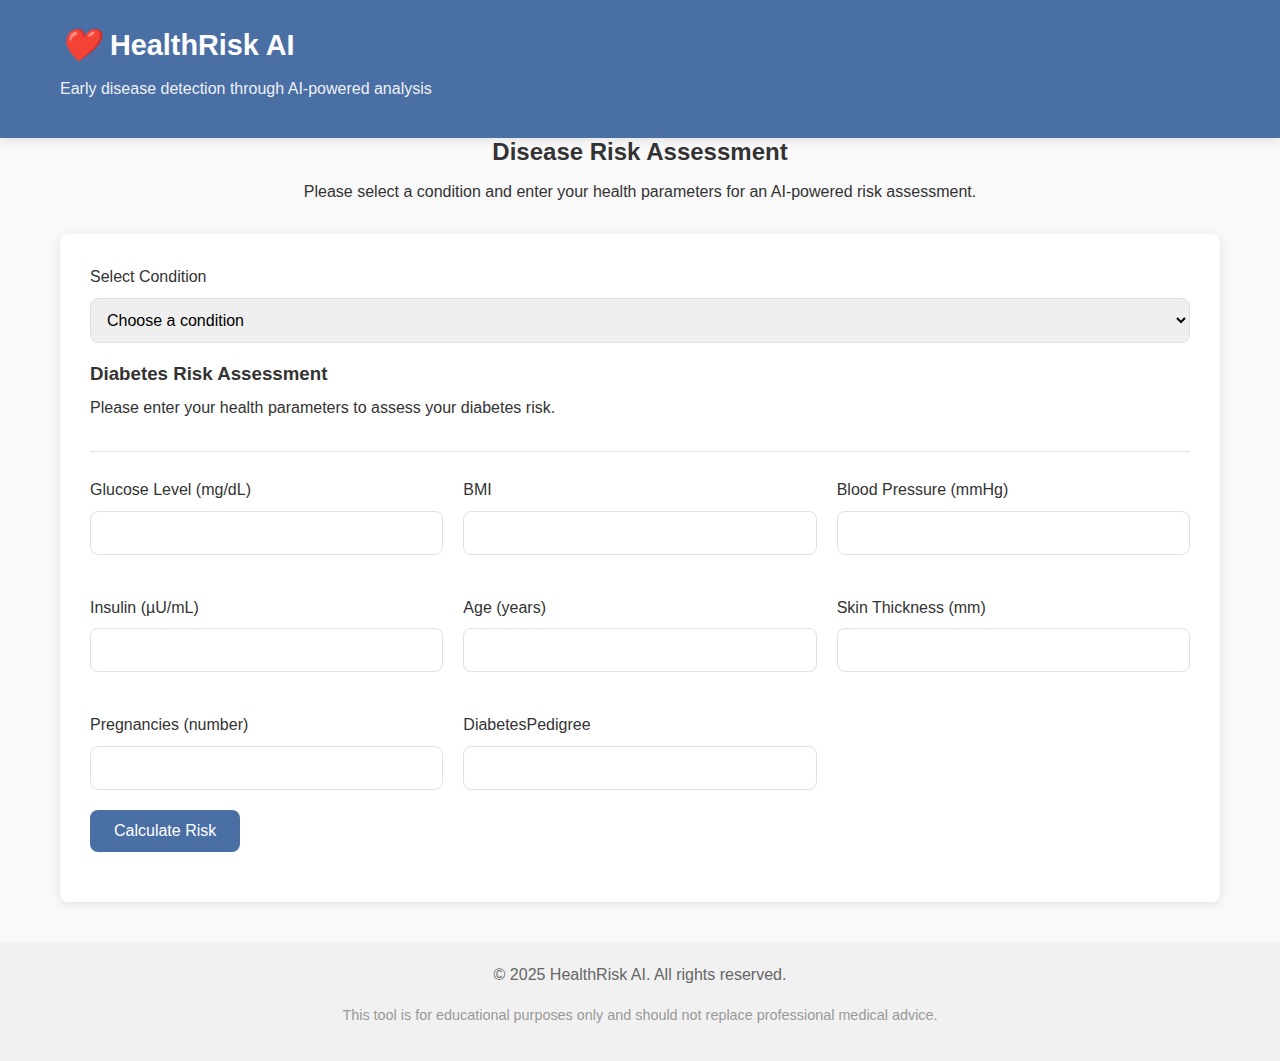
<file: templates/index.html>
<!DOCTYPE html>
<html lang="en">
<head>
    <meta charset="UTF-8">
    <meta name="viewport" content="width=device-width, initial-scale=1.0">
    <title>HealthRisk AI - Disease Risk Assessment</title>
    <style>
        /* Base styles and resets */
        :root {
            --primary-color: #4a6fa5;
            --primary-dark: #385580;
            --secondary-color: #e67e22;
            --accent-color: #4ECDC4;
            --text-color: #333;
            --light-text: #666;
            --very-light-text: #999;
            --border-color: #e1e1e1;
            --card-bg: #fff;
            --light-bg: #f9f9f9;
            --danger-color: #e74c3c;
            --success-color: #2ecc71;
            --warning-color: #f39c12;
            --info-color: #3498db;
            --shadow: 0 2px 10px rgba(0, 0, 0, 0.1);
            --border-radius: 8px;
        }

        * {
            margin: 0;
            padding: 0;
            box-sizing: border-box;
        }

        body {
            font-family: 'Segoe UI', Tahoma, Geneva, Verdana, sans-serif;
            line-height: 1.6;
            color: var(--text-color);
            background-color: var(--light-bg);
        }

        .container {
            width: 100%;
            max-width: 1200px;
            margin: 0 auto;
            padding: 0 20px;
        }

        /* Typography */
        h1, h2, h3, h4, h5, h6 {
            margin-bottom: 0.5em;
            font-weight: 600;
            line-height: 1.2;
        }

        p {
            margin-bottom: 1em;
        }

        a {
            color: var(--primary-color);
            text-decoration: none;
            transition: color 0.3s;
        }

        a:hover {
            color: var(--primary-dark);
        }

        /* Header */
        header {
            background-color: var(--primary-color);
            color: white;
            padding: 20px 0;
            box-shadow: var(--shadow);
        }

        .logo {
            display: flex;
            align-items: center;
            gap: 10px;
        }

        .logo i {
            font-size: 2rem;
        }

        .logo h1 {
            margin-bottom: 0;
            font-size: 1.8rem;
        }

        .tagline {
            margin-top: 5px;
            font-size: 1rem;
            opacity: 0.9;
        }

        /* Main content */
        main {
            padding: 40px 0;
        }

        section {
            margin-bottom: 30px;
        }

        .intro-section {
            text-align: center;
            margin-bottom: 30px;
        }

        /* Form styles */
        .form-card {
            background-color: var(--card-bg);
            border-radius: var(--border-radius);
            box-shadow: var(--shadow);
            padding: 30px;
            margin-bottom: 30px;
        }

        .form-group {
            margin-bottom: 20px;
        }

        .form-info {
            margin-bottom: 25px;
            padding-bottom: 15px;
            border-bottom: 1px solid var(--border-color);
        }

        .form-grid {
            display: grid;
            grid-template-columns: repeat(auto-fill, minmax(280px, 1fr));
            gap: 20px;
        }

        label {
            display: block;
            margin-bottom: 8px;
            font-weight: 500;
        }

        input, select {
            width: 100%;
            padding: 12px;
            border: 1px solid var(--border-color);
            border-radius: var(--border-radius);
            font-size: 1rem;
            transition: border 0.3s;
        }

        input:focus, select:focus {
            outline: none;
            border-color: var(--primary-color);
        }

        /* Button styles */
        .btn {
            display: inline-block;
            padding: 12px 24px;
            font-size: 1rem;
            font-weight: 500;
            text-align: center;
            border: none;
            border-radius: var(--border-radius);
            cursor: pointer;
            transition: all 0.3s;
        }

        .btn-primary {
            background-color: var(--primary-color);
            color: white;
        }

        .btn-primary:hover {
            background-color: var(--primary-dark);
        }

        .btn-secondary {
            background-color: #f1f1f1;
            color: var(--text-color);
        }

        .btn-secondary:hover {
            background-color: #e5e5e5;
        }

        /* Footer */
        footer {
            background-color: #f1f1f1;
            color: var(--light-text);
            padding: 20px 0;
            text-align: center;
            margin-top: 40px;
        }

        .disclaimer {
            font-size: 0.9rem;
            color: var(--very-light-text);
        }
    </style>
</head>
<body>
    <header>
        <div class="container">
            <div class="logo">
                <i class="fas fa-heartbeat">❤️</i>
                <h1>HealthRisk AI</h1>
            </div>
            <p class="tagline">Early disease detection through AI-powered analysis</p>
        </div>
    </header>

    <main class="container">
        <section class="intro-section">
            <h2>Disease Risk Assessment</h2>
            <p>Please select a condition and enter your health parameters for an AI-powered risk assessment.</p>
        </section>

        <section class="form-section">
            <div class="form-card">
                <form id="healthForm">
                    <div class="form-group">
                        <label for="diseaseSelect">Select Condition</label>
                        <select id="diseaseSelect">
                            <option value="" disabled selected>Choose a condition</option>
                            <option value="diabetes">Diabetes</option>
                            <option value="heart">Heart Disease</option>
                            <option value="kidney">Breast Cancer</option>
                        </select>
                    </div>

                    <div id="dynamicFields">
                        <div class="form-info">
                            <h3 id="diseaseTitle">Diabetes Risk Assessment</h3>
                            <p id="diseaseDescription">Please enter your health parameters to assess your diabetes risk.</p>
                        </div>

                        <div class="form-grid">
                            <div class="form-group">
                                <label for="feature1">Glucose Level (mg/dL)</label>
                                <input type="number" id="feature1" step="0.01">
                            </div>
                            <div class="form-group">
                                <label for="feature2">BMI</label>
                                <input type="number" id="feature2" step="0.01">
                            </div>
                            <div class="form-group">
                                <label for="feature3">Blood Pressure (mmHg)</label>
                                <input type="number" id="feature3" step="0.01">
                            </div>
                            <div class="form-group">
                                <label for="feature4">Insulin (µU/mL)</label>
                                <input type="number" id="feature4" step="0.01">
                            </div>
                            <div class="form-group">
                                <label for="feature5">Age (years)</label>
                                <input type="number" id="feature5" step="0.01">
                            </div>
                            <div class="form-group">
                                <label for="feature6">Skin Thickness (mm)</label>
                                <input type="number" id="feature6" step="0.01">
                            </div>
                            <div class="form-group">
                                <label for="feature7">Pregnancies (number)</label>
                                <input type="number" id="feature7" step="0.01">
                            </div>
                            <div class="form-group">
                                <label for="feature8">DiabetesPedigree</label>
                                <input type="number" id="feature8" step="0.01">
                            </div>
                        </div>



                            <div class="form-grid condition-fields" id="heartFields" style="display: none;">
        <div class="form-group"><label>Age (years)</label><input type="number" step="0.01"></div>
        <div class="form-group"><label>Sex (1 = Male, 0 = Female)</label><input type="number"></div>
        <div class="form-group"><label>Chest Pain Type (0–3)</label><input type="number"></div>
        <div class="form-group"><label>Resting Blood Pressure</label><input type="number"></div>
        <div class="form-group"><label>Cholesterol (mg/dL)</label><input type="number"></div>
        <div class="form-group"><label>Fasting Blood Sugar (>120 mg/dL: 1, else 0)</label><input type="number"></div>
        <div class="form-group"><label>Resting ECG (0–2)</label><input type="number"></div>
        <div class="form-group"><label>Max Heart Rate Achieved</label><input type="number"></div>
        <div class="form-group"><label>Exercise Induced Angina (1 = Yes, 0 = No)</label><input type="number"></div>
        <div class="form-group"><label>Oldpeak (ST Depression)</label><input type="number" step="0.01"></div>
        <div class="form-group"><label>Slope (0–2)</label><input type="number"></div>
        <div class="form-group"><label>Major Vessels Colored (0–3)</label><input type="number"></div>
        <div class="form-group"><label>Thalassemia (1, 2, 3)</label><input type="number"></div>
    </div>



<div class="form-grid condition-fields" id="cancerFields" style="display: none;">
    <div class="form-group"><label>Radius Mean</label><input type="number" step="0.01"></div>
    <div class="form-group"><label>Texture Mean</label><input type="number" step="0.01"></div>
    <div class="form-group"><label>Perimeter Mean</label><input type="number" step="0.01"></div>
    <div class="form-group"><label>Area Mean</label><input type="number" step="0.01"></div>
    <div class="form-group"><label>Smoothness Mean</label><input type="number" step="0.01"></div>
    <div class="form-group"><label>Compactness Mean</label><input type="number" step="0.01"></div>
    <div class="form-group"><label>Concavity Mean</label><input type="number" step="0.01"></div>
    <div class="form-group"><label>Concave Points Mean</label><input type="number" step="0.01"></div>
    <div class="form-group"><label>Symmetry Mean</label><input type="number" step="0.01"></div>
    <div class="form-group"><label>Fractal Dimension Mean</label><input type="number" step="0.01"></div>

    <div class="form-group"><label>Radius SE</label><input type="number" step="0.01"></div>
    <div class="form-group"><label>Texture SE</label><input type="number" step="0.01"></div>
    <div class="form-group"><label>Perimeter SE</label><input type="number" step="0.01"></div>
    <div class="form-group"><label>Area SE</label><input type="number" step="0.01"></div>
    <div class="form-group"><label>Smoothness SE</label><input type="number" step="0.01"></div>
    <div class="form-group"><label>Compactness SE</label><input type="number" step="0.01"></div>
    <div class="form-group"><label>Concavity SE</label><input type="number" step="0.01"></div>
    <div class="form-group"><label>Concave Points SE</label><input type="number" step="0.01"></div>
    <div class="form-group"><label>Symmetry SE</label><input type="number" step="0.01"></div>
    <div class="form-group"><label>Fractal Dimension SE</label><input type="number" step="0.01"></div>

    <div class="form-group"><label>Radius Worst</label><input type="number" step="0.01"></div>
    <div class="form-group"><label>Texture Worst</label><input type="number" step="0.01"></div>
    <div class="form-group"><label>Perimeter Worst</label><input type="number" step="0.01"></div>
    <div class="form-group"><label>Area Worst</label><input type="number" step="0.01"></div>
    <div class="form-group"><label>Smoothness Worst</label><input type="number" step="0.01"></div>
    <div class="form-group"><label>Compactness Worst</label><input type="number" step="0.01"></div>
    <div class="form-group"><label>Concavity Worst</label><input type="number" step="0.01"></div>
    <div class="form-group"><label>Concave Points Worst</label><input type="number" step="0.01"></div>
    <div class="form-group"><label>Symmetry Worst</label><input type="number" step="0.01"></div>
    <div class="form-group"><label>Fractal Dimension Worst</label><input type="number" step="0.01"></div>
</div>

                        <div class="form-group">
                            <button type="submit" class="btn btn-primary">Calculate Risk</button>
                        </div>
                    </div>
                </form>
            </div>
        </section>
    </main>

    <footer>
        <div class="container">
            <p>&copy; 2025 HealthRisk AI. All rights reserved.</p>
            <p class="disclaimer">This tool is for educational purposes only and should not replace professional medical advice.</p>
        </div>
    </footer>



    <script>
    const diseaseSelect = document.getElementById('diseaseSelect');
    const title = document.getElementById('diseaseTitle');
    const desc = document.getElementById('diseaseDescription');
    const diabetesFields = document.getElementById('diabetesFields');
    const heartFields = document.getElementById('heartFields');
    const cancerFields = document.getElementById('cancerFields');
    


    diseaseSelect.addEventListener('change', function () {
        const value = this.value;
          title.textContent = 
        value === "heart" ? "Heart Disease Risk Assessment" : 
        value === "cancer" ? "Cancer Risk Assessment" : 
        "Diabetes Risk Assessment";

    desc.textContent = 
        value === "heart" ? "Please enter your health parameters to assess your heart disease risk." :
        value === "cancer" ? "Please enter your health parameters to assess your breast cancer risk." :
        "Please enter your health parameters to assess your diabetes risk.";

    diabetesFields.style.display = (value === "diabetes") ? "grid" : "none";
    heartFields.style.display = (value === "heart") ? "grid" : "none";
    cancerFields.style.display = (value === "cancer") ? "grid" : "none";
});
</script>

</body>
</html>
</file>
